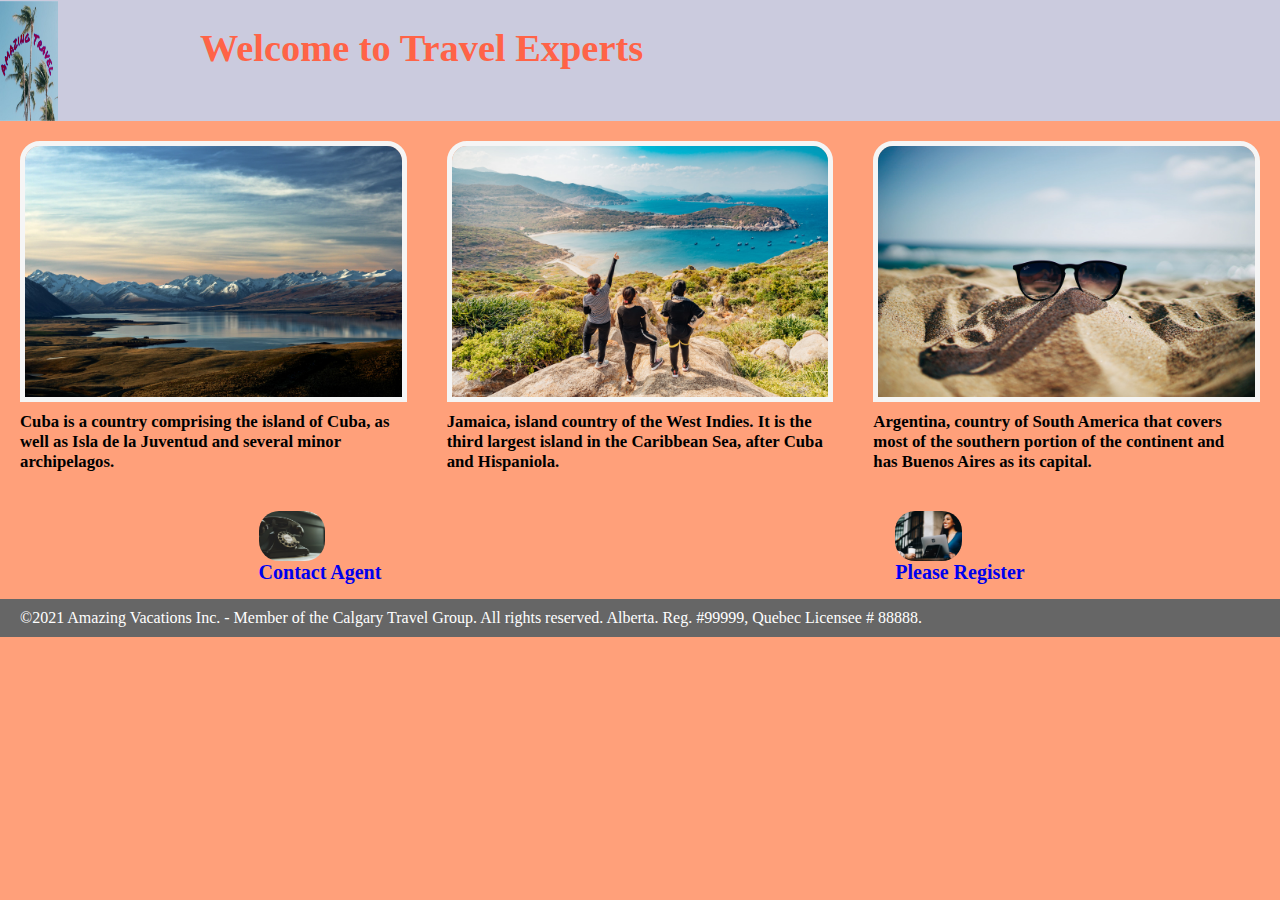
<file: index.html>
<!DOCTYPE html>
<html lang="en">
<head>
    <meta charset="UTF-8">
    <meta name="viewport" content="width=h1, initial-scale=h">
    <title>Index</title>
    <link rel="stylesheet" href="styles.css">
  </head>

<!-- Banner section as Header -->


    <div class = "header-wrapper"> 
       
        <img src="img/loggo5.jpg" alt="" style="width:9%" align = "" >
        <h1 class ="item"> Welcome to Travel Experts</h1>
        
    </div >  
     
 <!-- 3 pictures in the middle    -->
     <section class ="pix-wrapper">
        <article class = "pix1"><img src="img/pix3.jpg" alt=""></h6><h6>Cuba is a country comprising the island of Cuba, as well as Isla de la Juventud and several minor archipelagos.</article> 

        <article class = "pix2"><img src="img/pix2.jpg" alt=""><h6>Jamaica, island country of the West Indies. It is the third largest island in the Caribbean Sea, after Cuba and Hispaniola.</h6></article>

        <article class = "pix3"><img src="img/pix1.jpg" alt=""><h6>Argentina, country of South America that covers most of the southern portion of the continent and has Buenos Aires as its capital.</h6></article>
  <!-- navgation section      -->
     </section>
            
      <nav class = "nav-wrapper" >
        <a href="contact.html" target="_blank" > <img src="img/contact.jpg" alt=""><h6>Contact Agent</h6> </a>

        <a href="register.html" target="_blank"> <img src="img/register.jpg" alt=""><h6>Please Register</h6></a>
      </nav>

    
<!-- footer for Copyright/contact/address information -->
      <footer class = "ftr-wrapper">
        &copy;2021 Amazing Vacations Inc. - Member of the Calgary Travel Group. All rights reserved. Alberta. Reg. #99999, Quebec Licensee # 88888.
      </footer> 
       
            
        

</html>
</file>
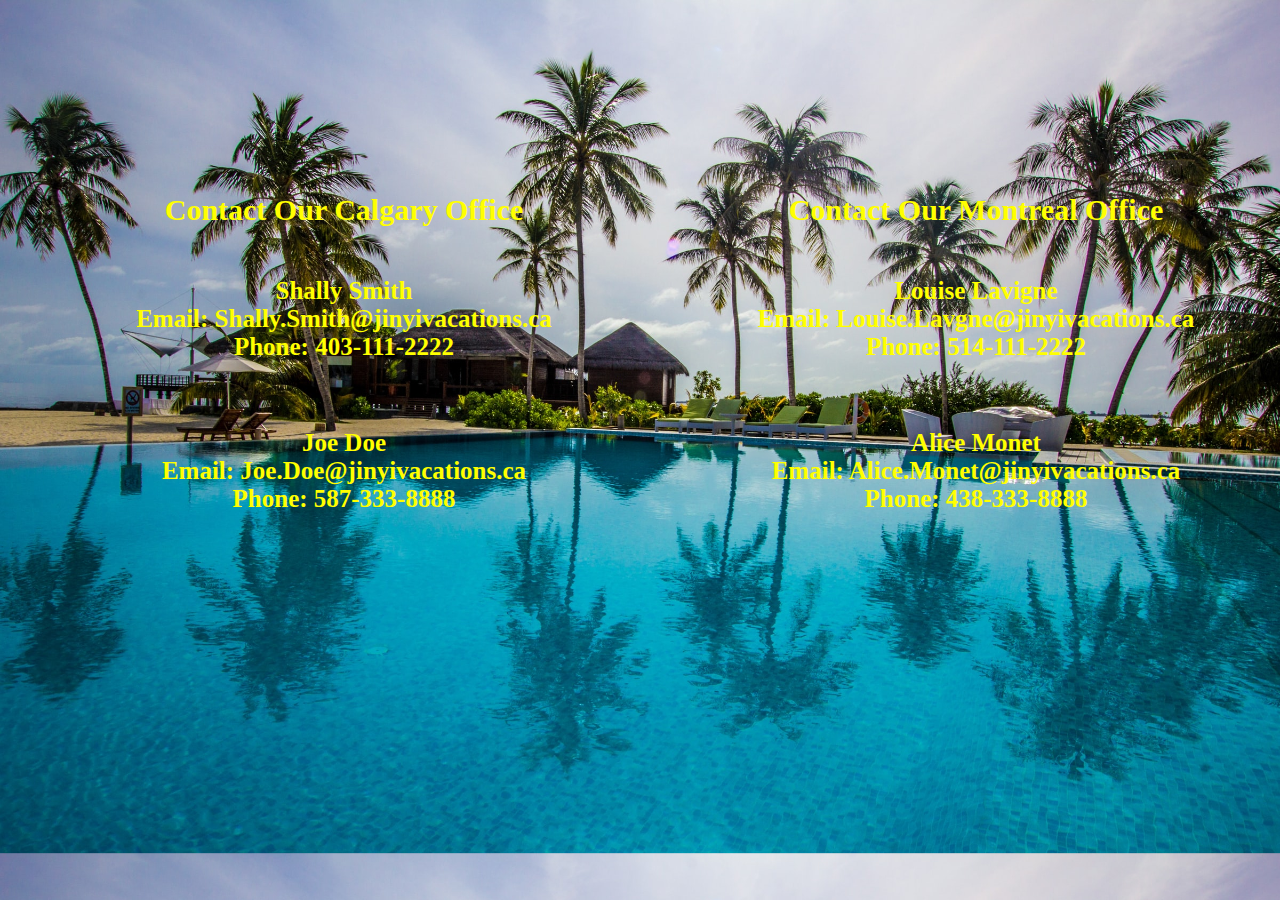
<file: contact.html>
<!DOCTYPE html>
<html lang="en">
<head>
    <meta charset="UTF-8">
    <meta name="viewport" content="width=device-width, initial-scale=1.0">
    <title>Contact</title>
    <link rel="stylesheet" href="contact.css">
    

</head>
<body> 


<div class = "contactid" >
    <ul>
        <h5>Contact Our Calgary Office </h5>
        <p>Shally Smith
            <br>
            Email: Shally.Smith@jinyivacations.ca
            <br>
            Phone: 403-111-2222
        </p>
            <br>

        <p>Joe Doe
            <br>
            Email: Joe.Doe@jinyivacations.ca
            <br>
            Phone: 587-333-8888
        </p>

    </ul>

</div>
  
<div class = "contactid" >
    <ul>
        <h5>Contact Our Montreal Office</h5>
        <p>Louise Lavigne
            <br>
            Email: Louise.Lavgne@jinyivacations.ca
            <br>
            Phone: 514-111-2222
        </p>
        <br>
        <p>Alice Monet
            <br>
            Email: Alice.Monet@jinyivacations.ca
            <br>
            Phone: 438-333-8888
        </p>

    </ul>

</div>
  
    
</body>

</html>
</file>
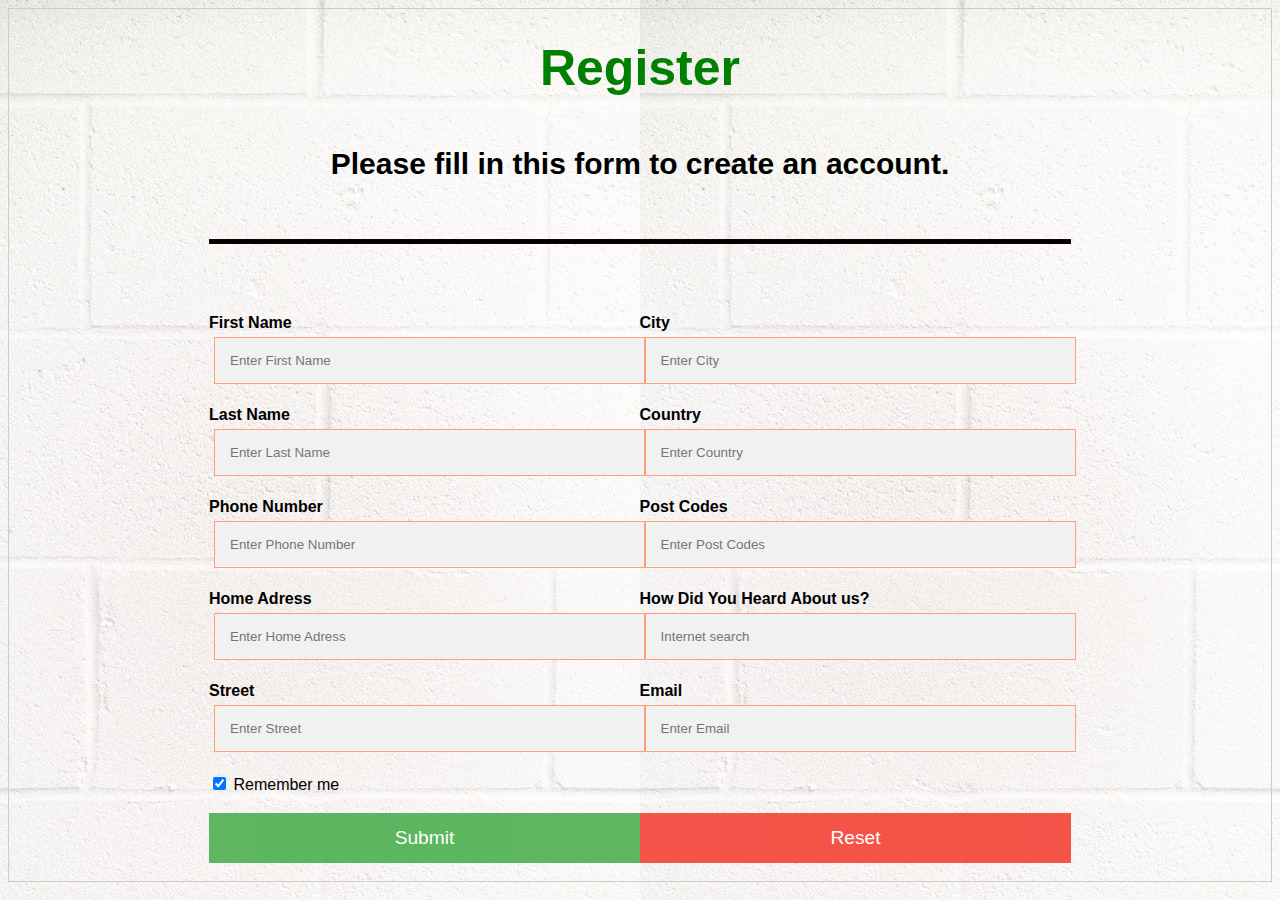
<file: register.html>
<!DOCTYPE html>
<html lang="en">
<head>
    <meta charset="UTF-8">
    <meta name="viewport" content="width=device-width, initial-scale=1.0">
    <link rel="stylesheet" href="http://web.simmons.edu/~grovesd/comm244/notes/week4/reset.css">
    <link rel="stylesheet" href="register.css">
    <title>Register</title>
</head>
<body>
        
    <section>
        <form action="/action_page.php" style="border:1px solid #ccc">
            
            <div class="container">

                <header class = "headlable">
                    <h1>Register</h1>
                    <p>Please fill in this form to create an account.</p>
                </header>
                <hr>
                <div class="formall">
                <article class = "formleft">
                  <label for="fname"><b>First Name</b></label>
                  <input type="text" placeholder="Enter First Name" name="fname" required>
  
                  <label for="lname"><b> Last Name</b></label>
                  <input type="text" placeholder="Enter Last Name" name="lname" required>
              
                  <label for="cell"><b>Phone Number</b></label>
                  <input type="number" placeholder="Enter Phone Number" name="cell" required>
  
                  <label for="adress"><b>Home Adress</b></label>
                  <input type="text" placeholder="Enter Home Adress" name="adress" required>
  
                  <label for="street"><b> Street </b></label>
                  <input type="text" placeholder="Enter Street" name="street" required>
  
                
             </article>

              <article class = "formright">

              <label for="city"><b> City</b></label>
              <input type="text" placeholder="Enter City" name="city" required>
                  <label for="country"><b>Country</b></label>
                  <input type="text" placeholder="Enter Country" name="country" required>
  
                  <label for="postcode"><b>Post Codes</b></label>
                  <input type="text" placeholder="Enter Post Codes" name="postcode" required>
  
                  <label for="where"><b>How Did You Heard About us?</b></label>
                  <input type="text" placeholder="Internet search" name="where" required>
  
                  <label for="email"><b>Email</b></label>
                  <input type="text" placeholder="Enter Email" name="email" required>
                       
               </article>
            
               </div> 
             
              <label>
                <input type="checkbox" checked="checked" name="remember" style="margin-bottom:15px"> Remember me
              </label>
              
                       
              <div class="clearfix">
                <button type="submit" class="signupbtn">Submit</button>
                <button type="reset" class="cancelbtn">Reset</button>
                
              </div>
            </div>
          </form>
           
          
     </section>

    </body>
</html>
</file>
<file: styles.css>
/* master style */

body{
    margin:0px;
    padding:0px;
    position: relative;
    background-color:lightsalmon;
    display: grid;
}
 
/*  logo and slogan section ---- using flex box  */

.header-wrapper{
    background-color: rgb(203, 203, 222);
    display: grid;
    grid-template-columns: 1fr 1fr;
    height: 120px;
    padding-top: 1px;
    flex-direction: row;
    font-size: 20px;
    align-items:baseline;    /*to align the text to bottom of the logo*/
    object-position: left;
    position: -webkit-sticky;
    position: sticky;
    
}

 .item{
     /* display: flex; */
     height: 25px;
     color:tomato;
     font-size: 3vw;
     position:absolute;
     margin-left: 200px;
     padding:0;
     align-items: baseline;
     
 }

 .header-wrapper img{
    height: 120px;
    max-width: 100%;
    

 }

 /* pix section using grid to arrange pictures */
.pix-wrapper{
    display: grid;
    margin-top: 20px;
    margin-bottom: px;
    margin-left: 20px;
    margin-right: 30px;
    /* justify-content: space-around; */
    grid-template-columns: 1fr 1fr 1fr ;
    grid-gap:50px;
    font-size: 25px;
        
} 

.pix-wrapper img {
    max-width: 100%;
    border-top-left-radius: 20px;
    border-top-right-radius: 20px;
    border: 5px whitesmoke  solid;
    float:left;
    margin-bottom: 10px;
   
 }  

 

 /* link navagation using grid */
 
 .nav-wrapper{
    display: grid;
    /* border: blue solid; */
    justify-content:space-evenly;
    grid-template-columns: 1fr 1fr;
    /* object-fit: contain; */
    margin-bottom: 15px;;
   

}

.nav-wrapper a{
    display: grid;
    text-decoration: none;
    transition: 0.5s;
    justify-content: center;
   
} 

.nav-wrapper img{
    display:grid;
    border-radius: 20px;
    max-height: 50px; 
    margin:0;
  
}

.nav-wrapper h6{
    display: grid;
    font-size: 20px;
    margin:0;
    align-items: right;
}


.nav-wrapper:hover{
    border-bottom: 1px, solid black
}

.nav-wrapper a:hover{
    color: black
}

/* Property of footer section */

.ftr-wrapper{
    display: flex
    
       
}


/* footer section Copy right text, using  flexbox */
footer{
    display: grid;
    padding: 10px 20px;
    background: #666;
    color: white;

    
}
</file>
<file: contact.css>
body {
    background-image: url(img/bg6.jpg);
    /* background-color: #cccccc; */
    background-repeat:repeat;
    background-size: cover;
    }
    .contactid { 
    width: 50%; 
    float:left; 
    height:100%; 
    margin-top: 15vh;   
    text-align: center;
    color: yellow;
    font-weight: 900;
    }

    h5{
     font-size: 30px;

    }

    p{

        font-size: 25px;
    }
</file>
<file: register.css>
body {font-family: Arial, Helvetica, sans-serif;}
* {box-sizing: border-box}


/* Add background pix as repeat property */
body {
  background-image: url(img/bg3.jpg);
  background-color: #cccccc;
  background-repeat: reepeat;
 }

/* Full-width input fields */
input[type=text], input[type=password] {
  width: 100%;
  padding: 15px;
  margin: 5px 20px 22px 5px;
  display: inline-block;
  border: 1px lightsalmon solid;
  background: #f1f1f1;
}

input[type=number], input[type=unmber] {
  width: 100%;
  padding: 15px;
  margin: 5px 5px 22px 5px;
  display: inline-block;
  border: 1px lightsalmon solid;
  background: #f1f1f1;
}


input[type=text]:focus, input[type=password]:focus {
  background-color: #ddd;
  outline: none;
}

/* Add padding to container elements */
.container {
  display: flexbox;
  padding: 10px;
  justify-content: center;
  padding-left: 200px;
  padding-right: 200px;
  /* border:7px blue solid */             /*set up border to see the box*/
  
}

hr{
  position: relative; 
            top: 20px; 
            border: none; 
            height: 5px; 
            background: black; 
            margin-bottom: 50px;
}

/* headlabe box */
.headlable{
  display: grid;
  /* border:7px rgb(116, 116, 130) solid       set up border to see the box */
}


.formall {
  display: grid;
  width: 100%;
  grid-template-columns: auto auto;
  grid-template-columns: auto auto;
  justify-content: center;
  margin-top: 10vh;
  /* border:7px blue solid */
  
}
/* left half of the form */
/* .formleft{ */
  /* display: grid; */
  /* border: 1px red solid */
  /* } */

/* right half of the form */
/* .formright{ */
  /* display: grid; */
  /* border: 1px yellow solid */

/* } */


h1{
  font-weight: bold;
  font-size: 50px;
  text-align: center;
  margin: 20px;
  color: green;
  position: stick;

  
}

p{

  font-weight: bold;
  font-size: 30px;
  text-align: center;
}

hr {
  border: 1px solid #180303;
  margin-bottom: 25px;
}

/* Set a style for all buttons */
button {
  background-color: #4CAF50;
  color: white;
  padding: 14px 20px;
  margin: 8px 0;
  border: none;
  cursor: pointer;
  width: 100%;
  opacity: 0.9;
  font-size: larger;
}

button:hover {
  opacity:1;
}

/* Extra styles for the cancel button */
.cancelbtn {
  padding: 14px 20px;
  background-color: #f44336;
}

/* Float cancel and signup buttons and add an equal width */
.cancelbtn, .signupbtn {
  float: left;
  width: 50%;
}


/* Clear floats */
.clearfix::after {
  content: "";
  clear: both;
  display: table;
}

/* Change styles for cancel button and signup button on extra small screens */
@media screen and (max-width: 300px) {
  .cancelbtn, .signupbtn {
     width: 100%;
  }
}
</file>
